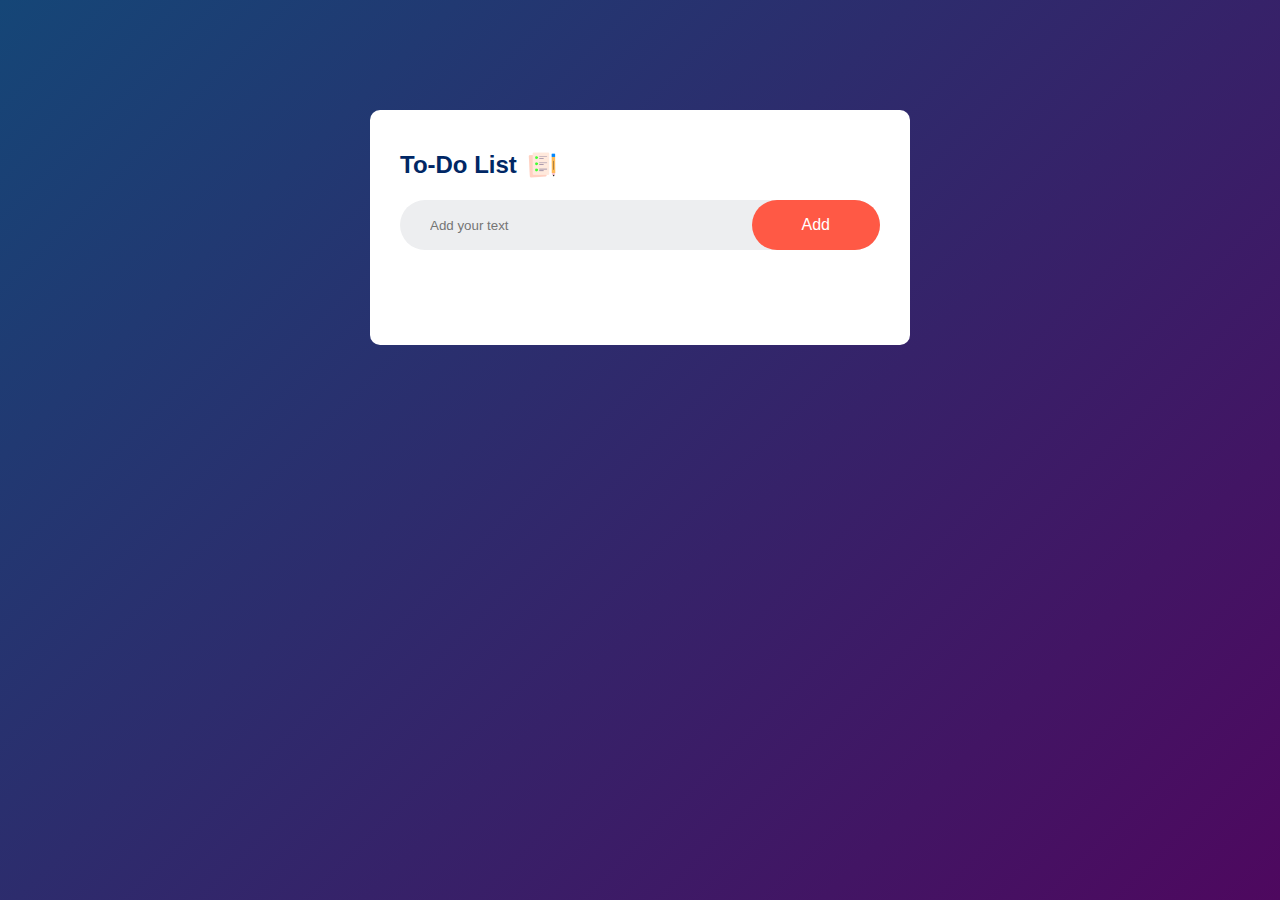
<file: index.html>
<!DOCTYPE html>
<html lang="en">
<head>
    <meta charset="UTF-8">
    <meta name="viewport" content="width=device-width, initial-scale=1.0">
    <title>TO-DO LSIT</title>
    <link rel="stylesheet" href="style.css">
</head>
<body>
    <div class="container">
        <div class="todo-app">
            <h2>To-Do List <img src="images/icon.png" alt=""></h2>
            <div class="row">
                <input type="text" id="input-box" placeholder="Add your text">
                <button onclick="addTask()">Add</button>
            </div>
            <ul id="list-container">
                <!-- <li class="checked">Task 1</li>
                <li>Task 2</li>
                <li>Task 3</li> -->
            </ul>
        </div>
    </div>
    <script src="script.js"></script>
</body>
</html>
</file>
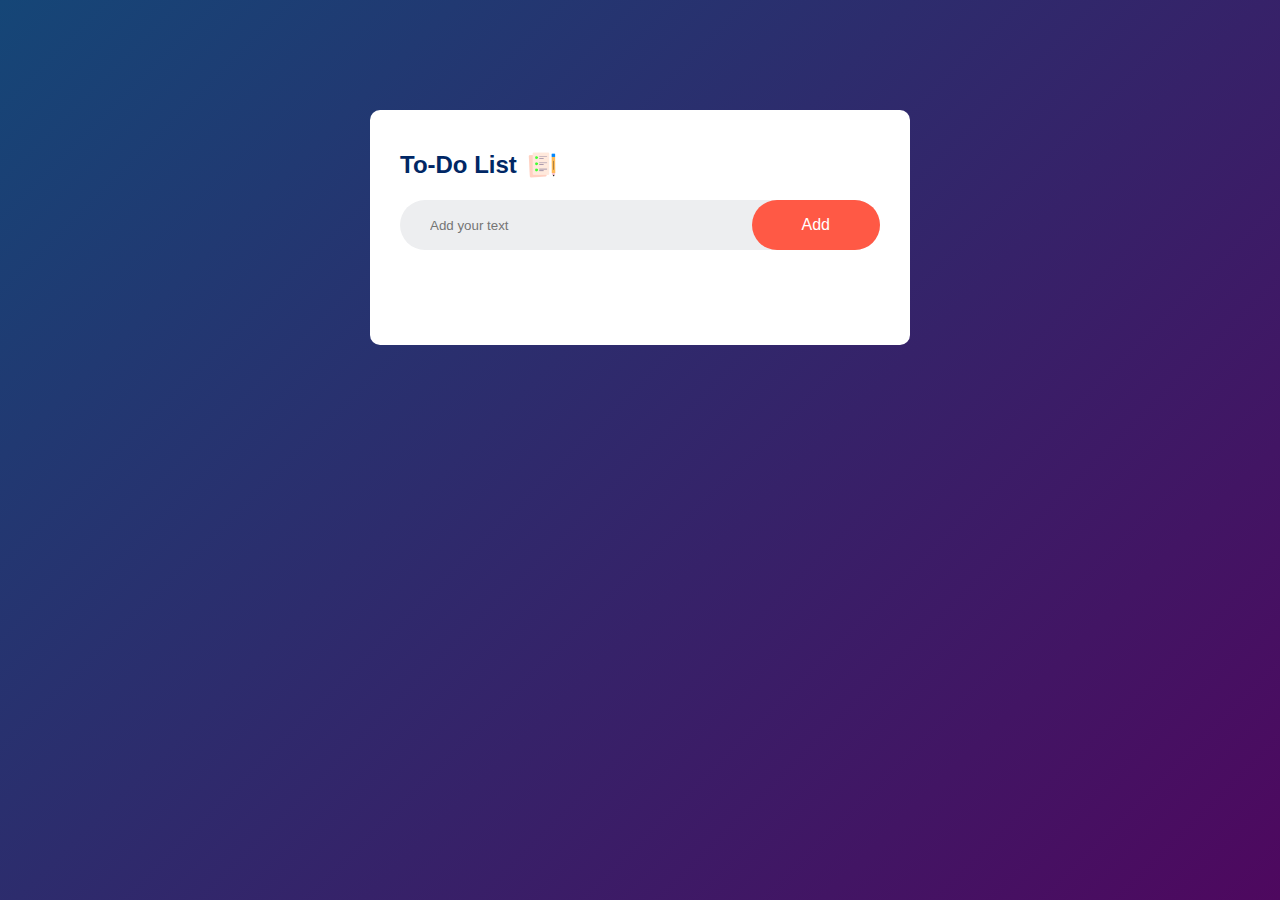
<file: TODO.html>
<!DOCTYPE html>
<html lang="en">
<head>
    <meta charset="UTF-8">
    <meta name="viewport" content="width=device-width, initial-scale=1.0">
    <title>TO-DO LSIT</title>
    <link rel="stylesheet" href="style.css">
</head>
<body>
    <div class="container">
        <div class="todo-app">
            <h2>To-Do List <img src="images/icon.png" alt=""></h2>
            <div class="row">
                <input type="text" id="input-box" placeholder="Add your text">
                <button onclick="addTask()">Add</button>
            </div>
            <ul id="list-container">
                <!-- <li class="checked">Task 1</li>
                <li>Task 2</li>
                <li>Task 3</li> -->
            </ul>
        </div>
    </div>
    <script src="script.js"></script>
</body>
</html>
</file>
<file: style.css>
*{
    margin:0;
    padding: 0;
    font-family: 'Poppins',sans-serif;
    box-sizing: border-box;

}
.container{
    width: 100%;
    min-height: 100vh;
    background: linear-gradient(135deg,#154677,#4e085f);
    padding: 10px;
}
.todo-app{
    width: 100%;
    max-width: 540px;
    background:#fff;
    margin: 100px auto 20px;
    padding: 40px 30px 70px;
    border-radius: 10px;
}
.todo-app h2{
    color: #002765;
    display: flex;
    align-items: center;
    margin-bottom: 20px;
}
.todo-app h2 img{
    width: 30px;
    margin-left: 10px;
}
.row{
    display: flex;
    align-items: center;
    justify-content: space-between;
    background: #edeef0;
    border-radius: 30px;
    padding-left: 20px;
    margin-bottom: 25px;
}

input{
    flex:1;
    border: none;
    outline: none;
    background: transparent;
    padding: 10px;
    font-weight: 14px;

}
button{
    border: none;
    outline: none;
    padding: 16px 50px;
    background: #ff5945;
    color:#fff;
    font-size: 16px;
    cursor: pointer;
    border-radius: 40px;
}

ul li{
    list-style: none;
    font-size: 17px;
    padding: 12px 8px 12px 50px;
    user-select:none;
    cursor: pointer;
    position: relative;
}

ul li::before{
    content: '';
    position: absolute;
    height: 28px;
    width: 28px;
    border-radius: 50%;
    background-image: url(images/unchecked.png);
    background-size: cover;
    background-position: center;
    top: 12px;
    left: 8px;
}

ul li.checked{
    color: #555;
    text-decoration: line-through;
}
ul li.checked::before{
    background-image: url(images/checked.png);
}
ul li span{
    position: absolute;
    right: 0;
    top: 5px;
    width: 40px;
    height: 40px;
    font-size: 22px;
    color:#555;
    line-height: 40px;
    text-align: center;
    border-radius: 50%;
}

ul li span:hover{
    background: #edeef0;
}
</file>
